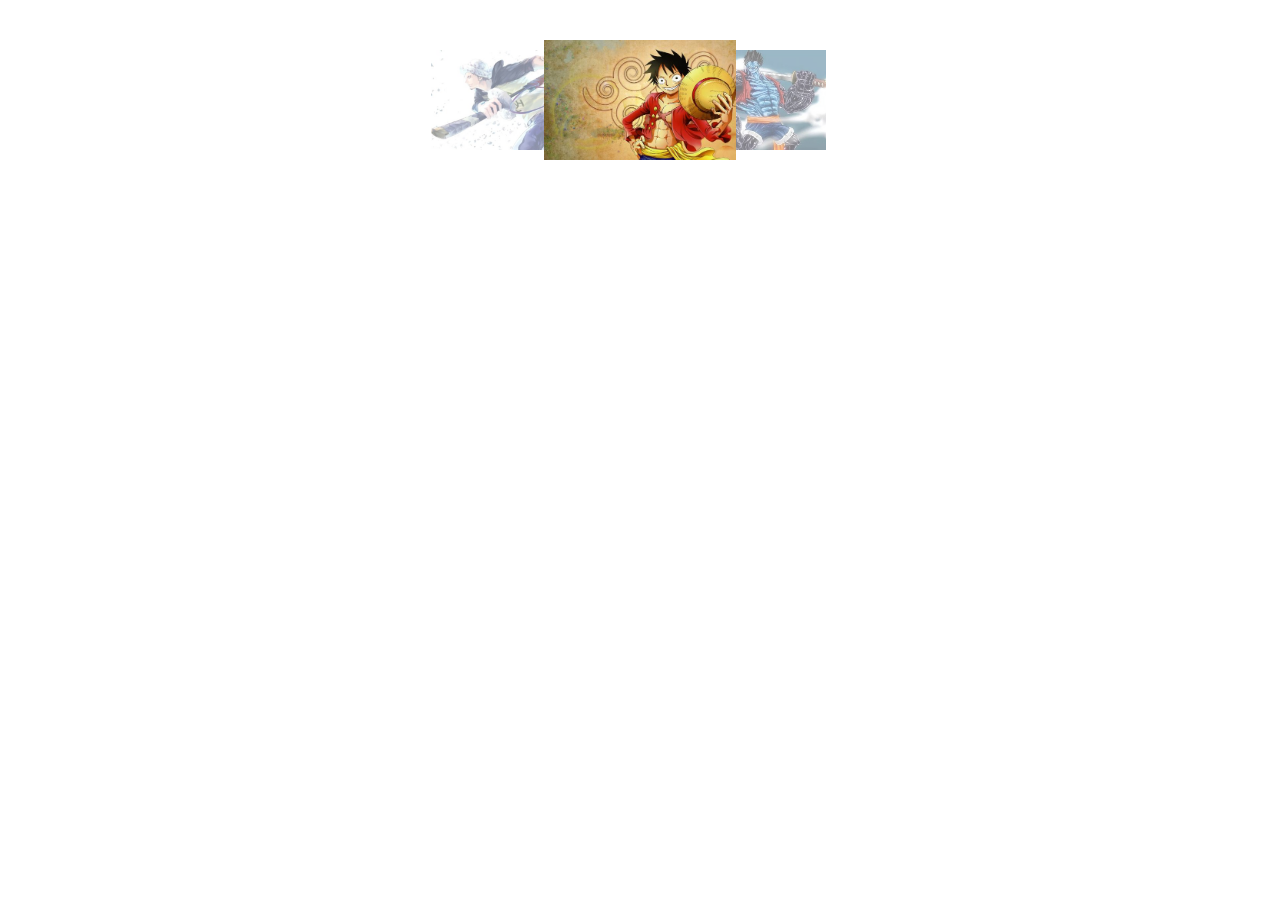
<file: js实现轮播效果/demo1/index.html>
<!DOCTYPE html>
<html lang="en">
<head>
  <meta charset="UTF-8">
  <meta name="viewport" content="width=device-width, initial-scale=1.0">
  <meta http-equiv="X-UA-Compatible" content="ie=edge">
  <title>carousel轮播test</title>
  <link rel="stylesheet" href="css/carousel.css">
  <link rel="stylesheet" href="css/index.css">
</head>
<body>
  <div id="carouselBox">

  </div>
  <!-- <img src="./imgs/1.jpg"> -->
  <script src="js/carousel.js"></script>
  <script src="js/index.js"></script>
</body>
</html>
</file>
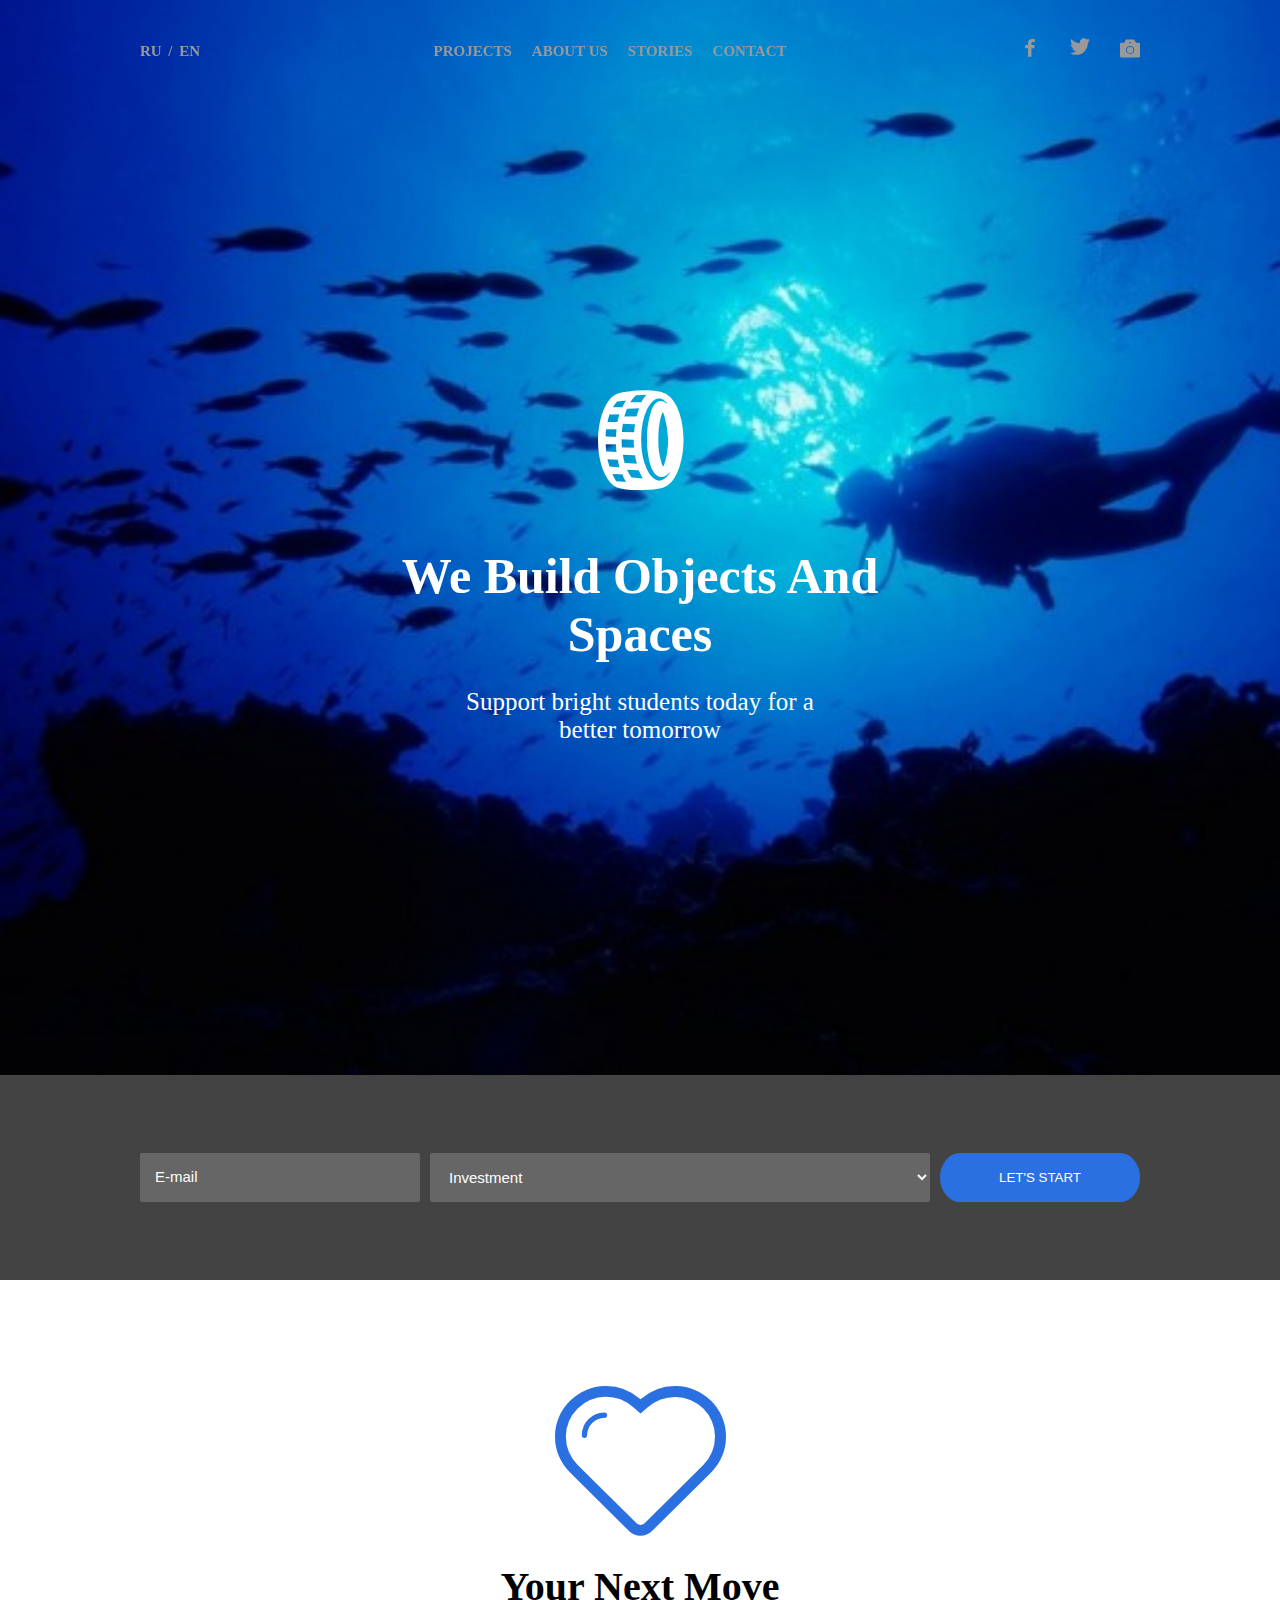
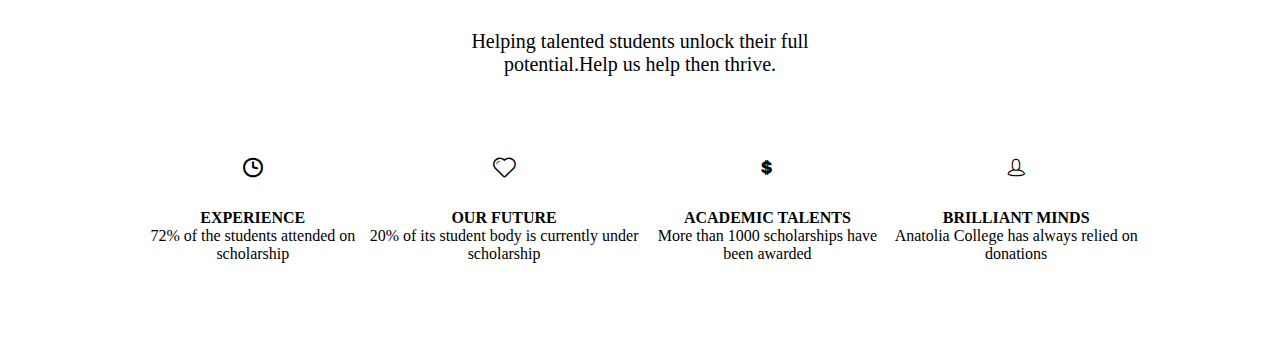
<file: js实现轮播效果/demo2/index.html>
<!DOCTYPE html>
<html lang="en">

<head>
  <meta charset="UTF-8">
  <meta name="viewport" content="width=device-width, initial-scale=1.0">
  <meta http-equiv="X-UA-Compatible" content="ie=edge">
  <title>HomePage</title>
  <link rel="stylesheet" href="./asset/css/index.css">
  <link rel="stylesheet" href="./asset/icons/font-icons/iconfont.css">
  <script src="./asset/plugins/jquery-3.3.1.min.js"></script>
</head>

<body>
  <!-- 头部 -->
  <header id="header">
    <div class="headBox adapt">
      <div class="language">
        <p class="lang-item"><a href="###" class="link">RU</a></p>
        /
        <p class="lang-item"><a href="###" class="link">EN</a></p>
      </div>

      <div class="navigator">
        <nav>
          <ul class="nav-list">
            <li class="nav-list-item"><a href="###" class="link">PROJECTS</a></li>
            <li class="nav-list-item"><a href="###" class="link">ABOUT US</a></li>
            <li class="nav-list-item"><a href="###" class="link">STORIES</a></li>
            <li class="nav-list-item"><a href="###" class="link">CONTACT</a></li>
          </ul>
        </nav>
      </div>

      <div class="others">
        <a href="###" class="link"><i class="iconfont icon-facebook others-icon"></i></a>
        <a href="###" class="link"><i class="iconfont icon-birdxiaoniao others-icon"></i></a>
        <a href="###" class="link"><i class="iconfont icon-xiangji-tianchong others-icon"></i></a>
      </div>
    </div>
  </header>

  <!-- 主体模块 -->
  <section id="body">
    <div class="carousel">
      <!-- 轮播列表 -->
      <ul class="carou-list">
        <!-- 通过动态js生成，以下为模板 -->
        <!-- <li class="carou-list-item">
          <a href="###" class="link"><img src="./asset/imgs/1_1.jpg" alt=""></a>
        </li> -->
      </ul>
      <!-- 轮播图片文字 -->
      <div class="carou-tag">
        <i class="iconfont icon-luntai carou-tag-icon"></i>
        <p class="carou-tag-title">We Build Objects And Spaces</p>
        <p class="carou-tag-info">Support bright students today for a better tomorrow</p>
      </div>
      <!-- 向左向右箭头 -->
      <div class="leftBody"><i class="iconfont icon-xiangzuoyuanjiantouzuojiantouxianxing left-icon dir-icon"></i></div>
      <div class="rightBody"><i class="iconfont icon-xiangyouyuanjiantouyoujiantouxianxing right-icon dir-icon"></i></div>
      <!-- search表单 -->
      <div class="search">
        <form action="###" method="POST" class="searchBody adapt">
          <input class="s-email s-input" type="email" name="email" placeholder="E-mail">
          <select class="s-select s-input">
            <option value="volvo">Investment</option>
            <option value="saab">Saab</option>
            <option value="opel">Opel</option>
            <option value="audi">Audi</option>
          </select>
          <input class="s-submit s-input" type="submit" value="LET'S START">
        </form>
      </div>
    </div>

    <!-- 页面主要内容 -->
    <div class="content">
      <div class="adapt">
        <div class="content-body">
          <i class="iconfont icon-xin con-body-icon"></i>
          <p class="con-body-title">Your Next Move</p>
          <p class="con-body-info">Helping talented students unlock their full potential.Help us help then thrive.</p>
        </div>
        <div class="content-tags">
          <ul class="content-tags-list">
            <li class="con-tags-item">
              <i class="iconfont icon-Shapecopy con-tags-icon"></i>
              <p class="con-tag-title"><a href="" class="link con-tag-text">EXPERIENCE</a></p>
              <p class="con-tag-info">72% of the students attended on scholarship</p>
            </li>
            <li class="con-tags-item">
              <i class="iconfont icon-xin con-tags-icon"></i>
              <p class="con-tag-title"><a href="" class="link con-tag-text">OUR FUTURE</a></p>
              <p class="con-tag-info">20% of its student body is currently under scholarship</p>
            </li>
            <li class="con-tags-item">
              <i class="iconfont icon-icon14 con-tags-icon"></i>
              <p class="con-tag-title"><a href="" class="link con-tag-text">ACADEMIC TALENTS</a></p>
              <p class="con-tag-info">More than 1000 scholarships have been awarded</p>
            </li>
            <li class="con-tags-item">
              <i class="iconfont icon-geren con-tags-icon" class=""></i>
              <p class="con-tag-title"><a href="" class="link con-tag-text">BRILLIANT MINDS</a></p>
              <p class="con-tag-info">Anatolia College has always relied on donations</p>
            </li>
          </ul>
        </div>
      </div>
    </div>
  </section>

  <footer id="footer">

  </footer>
  <script src="./asset/js/carousel.js"></script>
  <script src="./asset/js/thtottle.js"></script>
  <script src="./asset/js/index.js"></script>
</body>

</html>
</file>
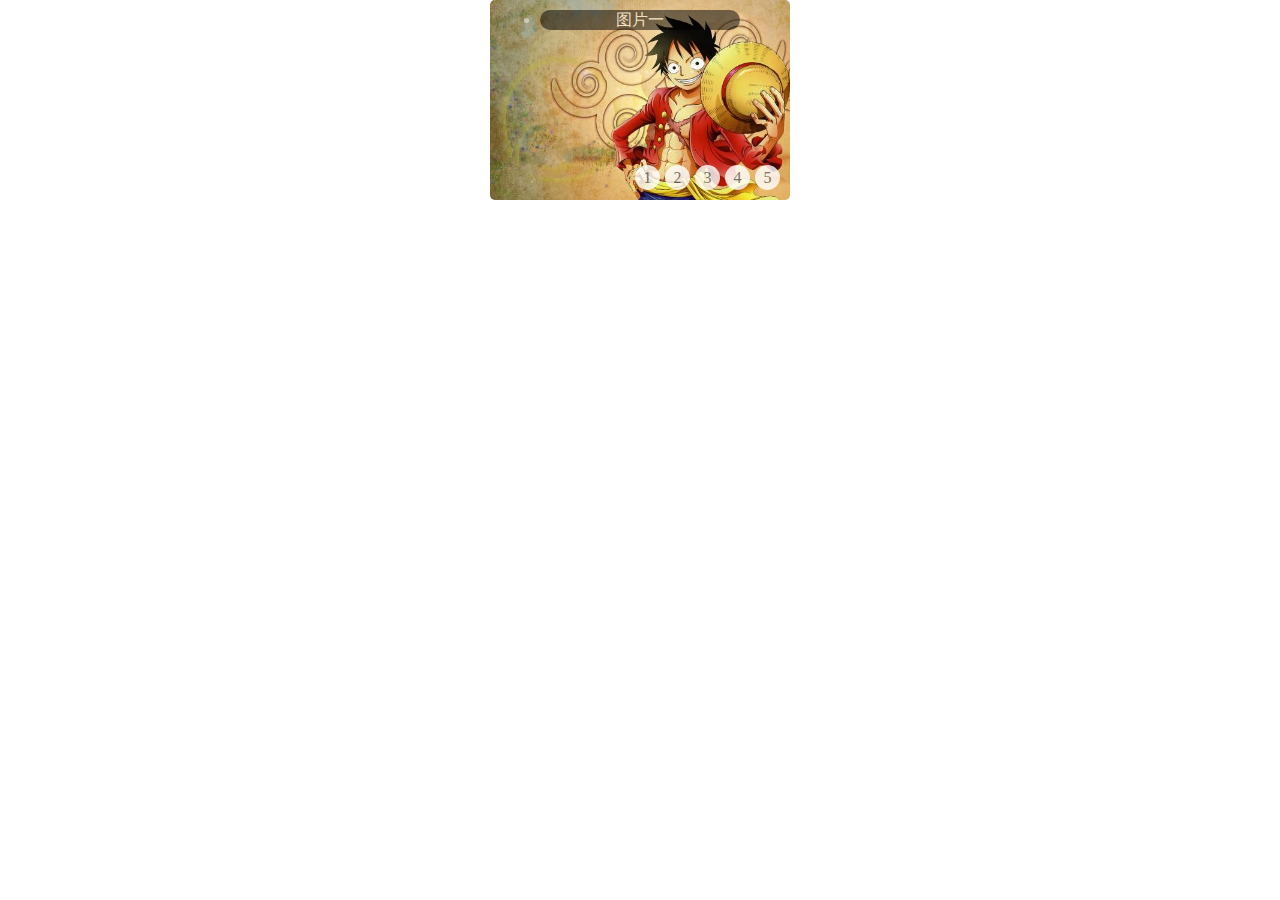
<file: 纯css实现轮播效果/demo2/index.html>
<!DOCTYPE html>
<html lang="en">

<head>
  <meta charset="UTF-8">
  <meta name="viewport" content="width=device-width, initial-scale=1.0">
  <meta http-equiv="X-UA-Compatible" content="ie=edge">
  <title>Document</title>
  <link rel="stylesheet" href="./index.css">
</head>

<body>
  <div id="carousel-box">
    <!-- 表示图片顺序的索引 -->
    <a id="a1" class="num">1</a>
    <a id="a2" class="num">2</a>
    <a id="a3" class="num">3</a>
    <a id="a4" class="num">4</a>
    <a id="a5" class="num">5</a>
    <!-- 设定为五张图片 -->
    <div id="carousel-item">
      <img src="./imgs/1.jpg" alt="">
      <img src="./imgs/3.jpg" alt="">
      <img src="./imgs/4.jpg" alt="">
      <img src="./imgs/5.jpg" alt="">
      <img src="./imgs/2.jpg" alt="">

      <!-- 五张图片的标题 -->
      <ul id="showTag">
        <li>图片一</li>
        <li>图片二</li>
        <li>图片三</li>
        <li>图片四</li>
        <li>图片五</li>
      </ul>
    </div>
  </div>
</body>

</html>
</file>
<file: js实现轮播效果/demo1/css/carousel.css>
.carouselImg {
  display: block;
  position: absolute;
  background-color: transparent;
  cursor: pointer;
}
</file>
<file: js实现轮播效果/demo1/css/index.css>
#carouselBox {
  margin: 0 auto;
}
</file>
<file: js实现轮播效果/demo2/asset/css/index.css>
* {
  margin: 0;
  padding: 0;
}

body {
  width: 100%;
  margin: 0 auto;
}

/* 自适应宽度设置 */
.adapt {
  width: 100%;
  box-sizing: border-box;
  max-width: 1000px;
  margin: 0 auto;
}

/* 页面头部css设置 */
#header {
  width: 100%;
  position: fixed;
  left: 0;
  top: 0;
  z-index: 1;
}

.headBox {
  width: 100%;
  height: 60px;
  font-size: 15px;
  font-weight: bold;
  color: #999;
  display: flex;
  justify-content: space-between;
  align-items: flex-end;
}

.language {
  display: flex;
  justify-content: space-between;
  width: 60px;
}

.nav-list {
  display: flex;
  list-style-type: none;
}

.nav-list-item {
  padding: 0 10px;
}

.others {
  width: 120px;
  font-weight: normal;
  display: flex;
  justify-content: space-between;
  align-items: center;
}

.others-icon {
  font-size: 20px !important;
}

.link {
  text-decoration: none;
  color: #999;
}

.link:hover {
  color: #ccc;
}

/* section设置 */
.carousel {
  position: relative;
  overflow: hidden;
}

.carou-list {
  list-style-type: none;
}

.carou-list-item {
  width: 100%;
  position: absolute;
  left: 0;
  top: 0;
}

.carou-list-item img {
  width: 100%;
  display: block;
}

.carou-tag {
  width: 40%;
  color: #fff;
  text-align: center;
  position: absolute;
  left: 30%;
}

.carou-tag-icon {
  font-size: 100px !important;
}

.carou-tag-title {
  font-size: 50px;
  font-weight: bold;
  margin: 10% 0 5%;
}

.carou-tag-info {
  width: 80%;
  margin: 0 auto;
  font-size: 25px;
}

.leftBody, .rightBody {
  position: absolute;
  top: 50px;
}

.dir-icon {
  font-size: 100px !important;
  position: absolute;
  color: #fff;
  cursor: pointer;
}

.left-icon {
  left: 0;
}

.right-icon {
  right: 0;
}

.search {
  width: 100%;
  height: 16%;
  background-color: #434343;
  position: absolute;
  left: 0;
  bottom: 0;
  display: flex;
  align-items: center;
}

.searchBody {
  display: flex;
  justify-content: space-between;
  color: #fff;
}

.s-input {
  color: #fff;
  padding: 15px;
  border-radius: 2px;
  border: 0;
  outline: none;
}

.s-email {
  width: 25%;
}

.s-email::-webkit-input-placeholder {
  /* placeholder颜色  */
  color: #fff;
  /* placeholder字体大小  */
  font-size: 15px;
  /* placeholder位置  */
  text-align: left;
}

.s-select {
  font-size: 15px;
  width: 50%;
}

.s-email,
.s-select {
  background-color: #666;
}

.s-submit {
  width: 20%;
  border-radius: 10%/50%;
  background-color: #2a70e0;
}

.s-submit:hover {
  background-color: #578adc;
  cursor: pointer;
}

.content {
  padding: 100px 0;
}

.content-body {
  width: 40%;
  text-align: center;
  margin: 0 auto;
  font-size: 20px;
}

.con-body-icon {
  color: #2a70e0;
  font-size: 150px !important;
}

.con-body-title {
  font-size: 40px;
  font-weight: bold;
  padding: 20px 0;
}

.con-body-info {
  font-size: 20px;
}

.content-tags-list {
  text-align: center;
  display: flex;
  justify-content: space-between;
}

.content-tags {
  margin-top: 80px;
}

.content-tags-list {
  list-style-type: none;
}

.con-tags-icon {
  font-size: 20px !important;
}

.con-tag-title {
  margin-top: 30px;
  font-weight: bold;
}

.con-tag-text {
  color: black;
}

.con-tag-text:hover {
  color: #2a70e0;
}
</file>
<file: js实现轮播效果/demo2/asset/icons/font-icons/iconfont.css>
@font-face {font-family: "iconfont";
  src: url('iconfont.eot?t=1541857300835'); /* IE9*/
  src: url('iconfont.eot?t=1541857300835#iefix') format('embedded-opentype'), /* IE6-IE8 */
  url('[data-uri]') format('woff'),
  url('iconfont.ttf?t=1541857300835') format('truetype'), /* chrome, firefox, opera, Safari, Android, iOS 4.2+*/
  url('iconfont.svg?t=1541857300835#iconfont') format('svg'); /* iOS 4.1- */
}

.iconfont {
  font-family:"iconfont" !important;
  font-size:16px;
  font-style:normal;
  -webkit-font-smoothing: antialiased;
  -moz-osx-font-smoothing: grayscale;
}

.icon-geren:before { content: "\e620"; }

.icon-icon14:before { content: "\e624"; }

.icon-birdxiaoniao:before { content: "\e736"; }

.icon-facebook:before { content: "\e685"; }

.icon-xiangji-tianchong:before { content: "\e67a"; }

.icon-xin:before { content: "\e623"; }

.icon-xiangzuoyuanjiantouzuojiantouxianxing:before { content: "\e8ef"; }

.icon-xiangyouyuanjiantouyoujiantouxianxing:before { content: "\e8f1"; }

.icon-Shapecopy:before { content: "\e61a"; }

.icon-luntai:before { content: "\e84b"; }
</file>
<file: 纯css实现轮播效果/demo2/index.css>
* {
  margin: 0;
  padding: 0;
}

#carousel-box {
  position: relative;
  width: 300px;
  height: 200px;
  border-radius: 5px;
  margin: 0 auto;
  overflow: hidden;
}

#carousel-item {
  position: absolute;
  width: calc(300px * 5);
}

/* 将轮播器中的每张图片平铺开来形成一张图片 */
#carousel-item img {
  float: left;
  width: 300px;
  height: 200px;
}

#showTag {
  position: absolute;
  /* 调整标题项的垂直位置 */
  top: 10px;
  opacity: 0.5;
}

#showTag li {
  /* 根据图片宽度来设定标题宽度，并让标题平铺以放置在对应的轮播图片中 */
  width: 200px;
  height: 20px;
  line-height: 20px;
  margin: 0 50px;
  float: left;
  text-align: center;
  color: #fff;
  border-radius: 10px;
  background: #000;
}

/* 设定图片索引位置 */
.num {
  width: 25px;
  height: 25px;
  color: #666;
  text-align: center;
  line-height: 25px;
  cursor: pointer;
  background: #fff;
  border-radius: 50%;
  position: absolute;
  z-index: 10;
  bottom: 10px;
  right: 10px;
  display: block;
  opacity: 0.8;
}

/* 调整索引位置 */
.num:nth-child(4) {
  margin-right: 30px;
}
.num:nth-child(3) {
  margin-right: 60px;
}
.num:nth-child(2) {
  margin-right: 90px;
}
.num:nth-child(1) {
  margin-right: 120px;
}

/* 初试轮播动画 */
@keyframes initAnimation {
  /* 0-4s */
  0%, 20% {
    margin-left: 0px;
  }
  /* 4-8s */
  25%, 40% {
    margin-left: -300px;
  }
  /* 8-12s */
  45%, 60% {
    margin-left: -600px;
  }
  /* 12-16s */
  65%, 80% {
    margin-left: -900px;
  }
  /* 16-20s */
  85%, 100% {
    margin-left: -1200px;
  }
}

/* 动画部署 */
#carousel-item {
  animation: initAnimation 20s ease-out infinite;
}

/* 索引悬浮高亮效果 */
.num:hover {
  color: #fff;
  cursor: pointer;
  background: #f00;
}

/* 轮播悬浮暂停效果 */
#carousel-item:hover, .num:hover {
  animation-play-state: paused;
}

/* 索引悬浮触发动画 */
@keyframes Anim1 {
  100% {
    margin-left: 0;
  }
}

@keyframes Anim2 {
  100% {
    margin-left: -300px;
  }
}
@keyframes Anim3 {
  100% {
    margin-left: -600px;
  }
}
@keyframes Anim4 {
  100% {
    margin-left: -900px;
  }
}
@keyframes Anim5 {
  100% {
    margin-left: -1200px;
  }
}

/* 索引触发轮播效果 */
#a1:hover ~ #carousel-item {
  animation: Anim1 .5s ease-out forwards;
}
#a2:hover ~ #carousel-item {
  animation: Anim2 .5s ease-out forwards;
}
#a3:hover ~ #carousel-item {
  animation: Anim3 .5s ease-out forwards;
}
#a4:hover ~ #carousel-item {
  animation: Anim4 .5s ease-out forwards;
}
#a5:hover ~ #carousel-item {
  animation: Anim5 .5s ease-out forwards;
}
</file>
